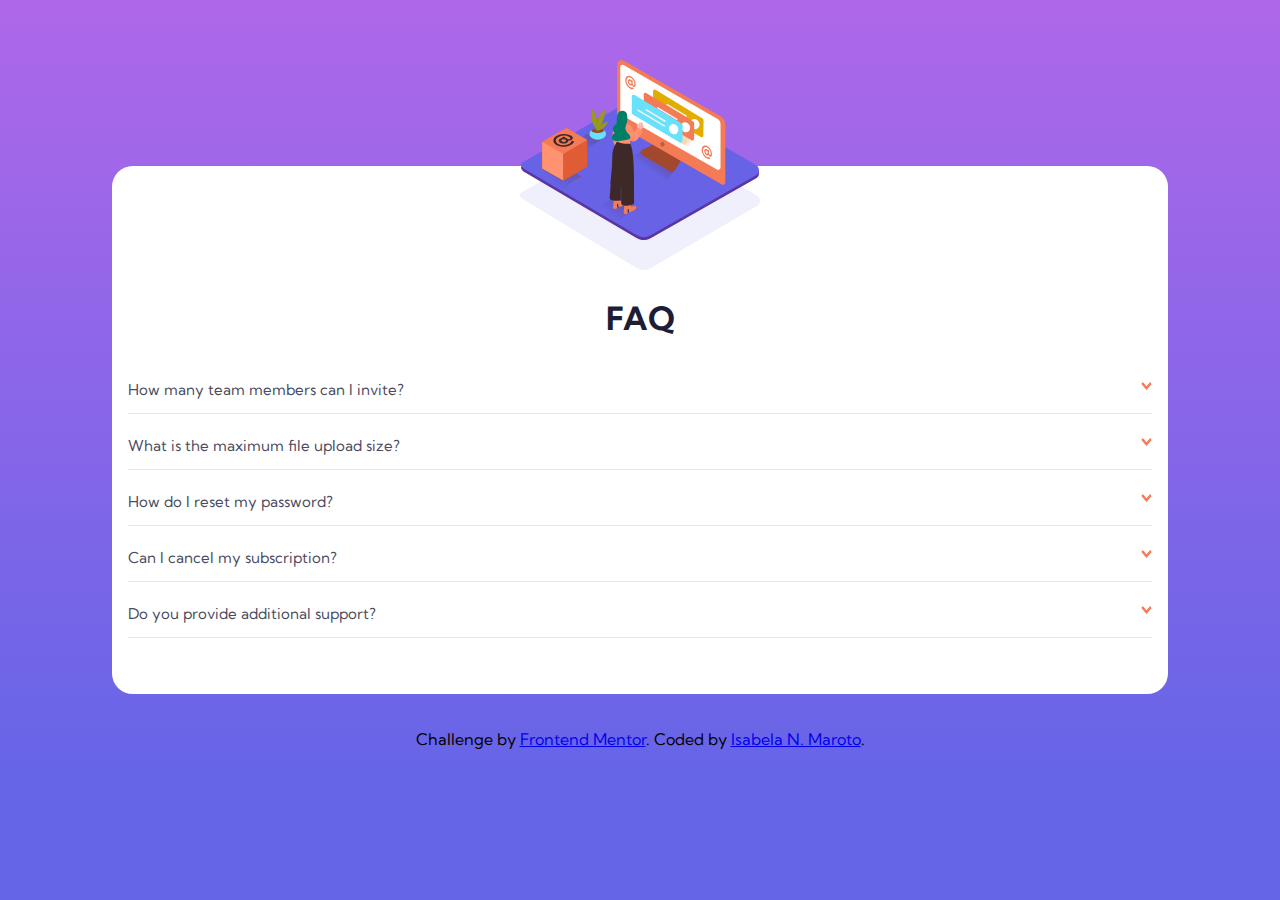
<file: index.html>
<!DOCTYPE html>
<html lang="en">
  <head>
    <meta charset="UTF-8" />
    <meta http-equiv="X-UA-Compatible" content="IE=edge" />
    <meta name="viewport" content="width=device-width, initial-scale=1.0" />
    <title>FAQ</title>
    <link rel="icon" href="../images/favicon-32x32.png"/>
    <link rel="preconnect" href="https://fonts.googleapis.com" />
    <link rel="preconnect" href="https://fonts.gstatic.com" crossorigin />
    <link
      href="https://fonts.googleapis.com/css2?family=Kumbh+Sans:wght@400;700&display=swap"
      rel="stylesheet"
    />
    <link href="reset.css" type="text/css" rel="stylesheet" />
    <link href="style.css" type="text/css" rel="stylesheet" />
  </head>
  <body>
    <main>
      <img class="box" src="../images/illustration-box-desktop.svg" />
      <div class="container">
        <img
          class="img__mobile"
          src="../images/illustration-woman-online-mobile.svg"
        />
        <img
          class="img__desktop"
          src="../images/illustration-woman-online-desktop.svg"
        />

        <div class="box__img">
          <img class="mobile" src="../images/bg-pattern-mobile.svg" />
          <img class="desktop" src="../images/bg-pattern-desktop.svg" />
        </div>

        <div class="box__text">
          <h1>FAQ</h1>
          <div id="texts"></div>
           
        </div>
      </div>
    </main>
    <div class="attribution">
      <h2>Challenge by <a href="https://www.frontendmentor.io?ref=challenge" target="_blank"> Frontend Mentor</a>. Coded by <a href="#">Isabela N. Maroto</a>.</h2>
    </div>

    <script src="./index.js"></script>
  </body>
</html>
</file>
<file: style.css>
/* mobile */

body{
    padding: 3rem 0;
    background: hsl(273, 75%, 66%);
    background: linear-gradient(180deg, hsl(273, 75%, 66%) 0%, hsl(240, 73%, 65%) 88%);
    background-repeat: no-repeat;
    background-attachment: fixed;
}
main{
    display: flex;
    justify-content: center;
    align-items: center;
    min-height: 41.6875rem;
}
.container{
    display: flex;
    justify-content: space-between;
    flex-direction: column;
    width: 80%;
    max-height: 500px;
    background-color: hsl(0, 0%, 100%);
    padding: 0 1rem 2rem;
    border-radius: 1.3rem;
    margin-top: 6rem;
}
.container .img__mobile{
    position: absolute;
    align-self: center;
    top: 60px;
    height: 180px;
}

.container .box__img {
   display: flex;
   justify-content: center;
   margin-bottom: 2rem;
}


.container .box__text h1{
    text-align: center;
    font-size: 2rem;
    font-weight: 700;
    margin-bottom: 3rem;
    color: hsl(238, 29%, 16%);
}
.item{
    display: flex;
    flex-direction: column;
    justify-content: space-between;
    padding-bottom: 1rem;
    border-bottom: 1px solid hsl(240, 5%, 91%);
    margin: 1.5rem 0;
    font-size: 15px;
    font-weight: 400;
}
.title{
    display: flex;
    flex-direction: row;
    justify-content: space-between;
    color: hsl(237, 12%, 33%);
}
.title:hover{
    color: hsl(14, 88%, 65%);
    cursor: pointer;
}
.description {
    display: none;
    padding: 0.5rem 0;
    font-size: .85rem;
    color: hsl(240, 6%, 50%);

}
.show .title img{
    transform: rotate(180deg);
}
.show .title h2{
    font-weight: bold;
}
.show .description{
    display : block;
}
.item img{
    height: 9px;
    width: 11px;
}
.desktop, .img__desktop, .box{
    display:none;
}
.attribution{
    display: flex;
    justify-content: center;
    padding: 1rem;
    margin: 0 auto;
    align-items: center;
    text-align: center;
}
/* desktop */

@media (min-width: 1500px) {
    .img__mobile, .mobile{
        display: none;
    }
    .desktop, .img__desktop, .box{
        display: block;
    }
    .desktop{
        position: absolute;
        right: 30%;
        top: 60%;
        transform: translate(-30%, -60%);
    }
    .img__desktop{
        position: absolute;
        height: 350px;
        z-index: 1;
        right: 40%;
        top: 60%;
        transform: translate(-40%, -60%);
    }
    .box{
        z-index: 2;
        position: absolute;
        right: 67.5%;
        top: 60%;
        transform: translate(-67.5%, -60%);
    }
    .container{
        position: relative;
        flex-direction: row;
        max-width: 60%;
        height: 400px;
        max-height: 400px;
        overflow: hidden;
        padding: 4rem 0 0 0;
    }
    .container .box__text h1{
        text-align: left;
    }
    .box__text{
        padding-right: 4rem;
        width: 40%;
    }
    body{
        padding: 0;
    }
    
}
</file>
